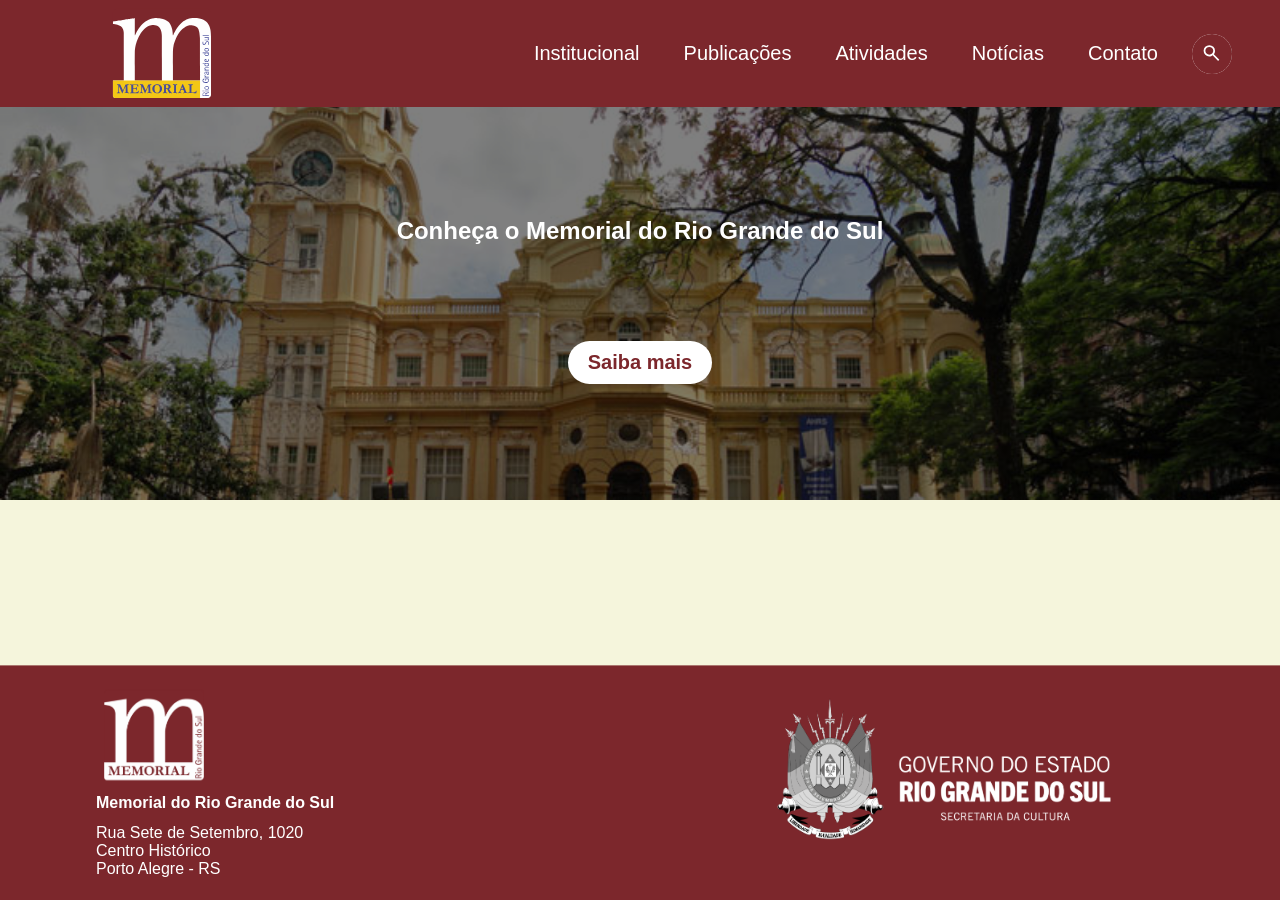
<file: index.html>
<!DOCTYPE html>
<html lang="pt-br">

<head>
  <meta charset="UTF-8">
  <meta name="viewport" content="width=device-width, initial-scale=1.0">
  <title>Memorial do Rio Grande do Sul</title>
  <meta name="description" content="">
  <link rel="icon" href="./src/assets/img/monocromatica_1.svg" type="image/svg+xml">
  <link rel="stylesheet" href="./src/style.css">
</head>

<body>
  <header>
    <a class="logo-inicial" href="./"><img src="./src/assets/img/logo.svg" alt="Memorial Logo"></a>
    <nav class="nav-site">
      <button id="hamburger-btn" class="hamburger-btn" aria-label="Menu Principal" aria-controls="menu" aria-expanded="true">
        <div class="menu-icon"></div>
        <div class="menu-icon"></div>
        <div class="menu-icon"></div>
      </button>
      <ul class="nav-lista" id="menu">
        <li class="item"><a href="./pages/institucional.html">Institucional</a></li>
        <li class="item"><a href="./pages/publicações.html">Publicações</a></li>
        <li class="item"><a href="./pages/atividades.html">Atividades</a></li>
        <li class="item"><a href="./pages/noticias.html">Notícias</a></li>
        <li class="item"><a href="./pages/contato.html">Contato</a></li>
        <li class="container-wrapper">
            <div class="input-wrapper">
              <div class="input">
                <input type="search" id="busca" placeholder="Buscar">
              </div>
                <svg class="icon" xmlns="http://www.w3.org/2000/svg" viewBox="0 -960 960 960" fill="#fff"><path d="M784-120 532-372q-30 24-69 38t-83 14q-109 0-184.5-75.5T120-580q0-109 75.5-184.5T380-840q109 0 184.5 75.5T640-580q0 44-14 83t-38 69l252 252-56 56ZM380-400q75 0 127.5-52.5T560-580q0-75-52.5-127.5T380-760q-75 0-127.5 52.5T200-580q0 75 52.5 127.5T380-400Z"/></svg>
            </div>
        </li>
      </ul>
    </nav>
  </header>
  <section>
   <div class="memorial-img img-container">
    <h1>Conheça o <strong>Memorial do Rio Grande do Sul</strong></h1>
    <a href="./pages/institucional.html" class="sm-botao">Saiba mais</a>
  </div> 
</section>
<main>
  <div></div>
</main>
  <footer>
    <a class="logo-final" href="./"><img src="./src/assets/img/monocromatica_1.png" alt=""></a>
    <h2 class="titulo-final">Memorial do Rio Grande do Sul</h2>
    <ul class="endereço">
      <li>Rua Sete de Setembro, 1020</li>
      <li>Centro Histórico</li>
      <li>Porto Alegre - RS</li>
    </ul>
    <a class="logo-sedac" href="https://cultura.rs.gov.br/inicial"><img src="./src/assets/img/sedacrs-logo.png" alt="Logo da Secretaria de Estado da Cultura do Rio Grande do Sul"></a>
  </footer>
<script src="./src/script.js" defer></script>
</body>

</html>
</file>
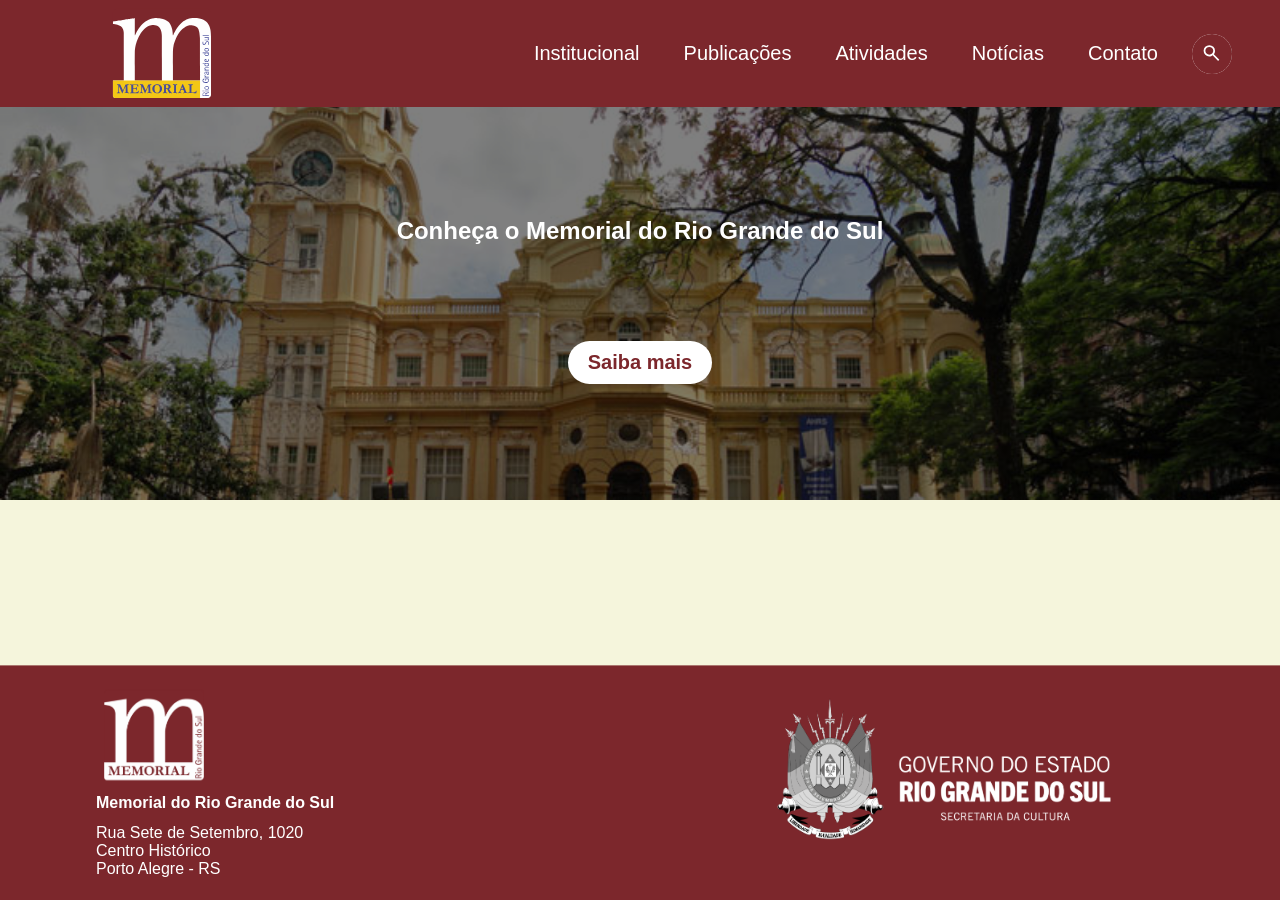
<file: src/index.html>
<!DOCTYPE html>
<html lang="pt-br">

<head>
  <meta charset="UTF-8">
  <meta name="viewport" content="width=device-width, initial-scale=1.0">
  <title>Memorial do Rio Grande do Sul</title>
  <meta name="description" content="">
  <link rel="icon" href="./img/monocromatica_1.svg" type="image/svg+xml">
  <link rel="stylesheet" href="./style.css">
</head>

<body>
  <header>
    <a class="logo-inicial" href="./"><img src="./assets/img/logo.svg" alt="Memorial Logo"></a>
    <nav class="nav-site">
      <button id="hamburger-btn" class="hamburger-btn" aria-label="Menu Principal" aria-controls="menu" aria-expanded="true">
        <div class="menu-icon"></div>
        <div class="menu-icon"></div>
        <div class="menu-icon"></div>
      </button>
      <ul class="nav-lista" id="menu">
        <li class="item"><a href="./pages/institucional.html">Institucional</a></li>
        <li class="item"><a href="./pages/publicações.html">Publicações</a></li>
        <li class="item"><a href="./pages/atividades.html">Atividades</a></li>
        <li class="item"><a href="./pages/noticias.html">Notícias</a></li>
        <li class="item"><a href="./pages/contato.html">Contato</a></li>
        <li class="container-wrapper">
            <div class="input-wrapper">
              <div class="input">
                <input type="search" id="busca" placeholder="Buscar">
              </div>
                <svg class="icon" xmlns="http://www.w3.org/2000/svg" viewBox="0 -960 960 960" fill="#fff"><path d="M784-120 532-372q-30 24-69 38t-83 14q-109 0-184.5-75.5T120-580q0-109 75.5-184.5T380-840q109 0 184.5 75.5T640-580q0 44-14 83t-38 69l252 252-56 56ZM380-400q75 0 127.5-52.5T560-580q0-75-52.5-127.5T380-760q-75 0-127.5 52.5T200-580q0 75 52.5 127.5T380-400Z"/></svg>
            </div>
        </li>
      </ul>
    </nav>
  </header>
  <section>
   <div class="memorial-img img-container">
    <h1>Conheça o <strong>Memorial do Rio Grande do Sul</strong></h1>
    <button href="#Institutional" class="sm-botao">Saiba mais</button>
  </div> 
</section>
<main>
  <div></div>
</main>
  <footer>
    <a class="logo-final" href="./"><img src="./assets/img/monocromatica_1.png" alt=""></a>
    <h2 class="titulo-final">Memorial do Rio Grande do Sul</h2>
    <ul class="endereço">
      <li>Rua Sete de Setembro, 1020</li>
      <li>Centro Histórico</li>
      <li>Porto Alegre - RS</li>
    </ul>
    <a class="logo-sedac" href="https://cultura.rs.gov.br/inicial"><img src="./assets/img/sedacrs-logo.png" alt="Logo da Secretaria de Estado da Cultura do Rio Grande do Sul"></a>
  </footer>
<script src="script.js" defer></script>
</body>

</html>
</file>
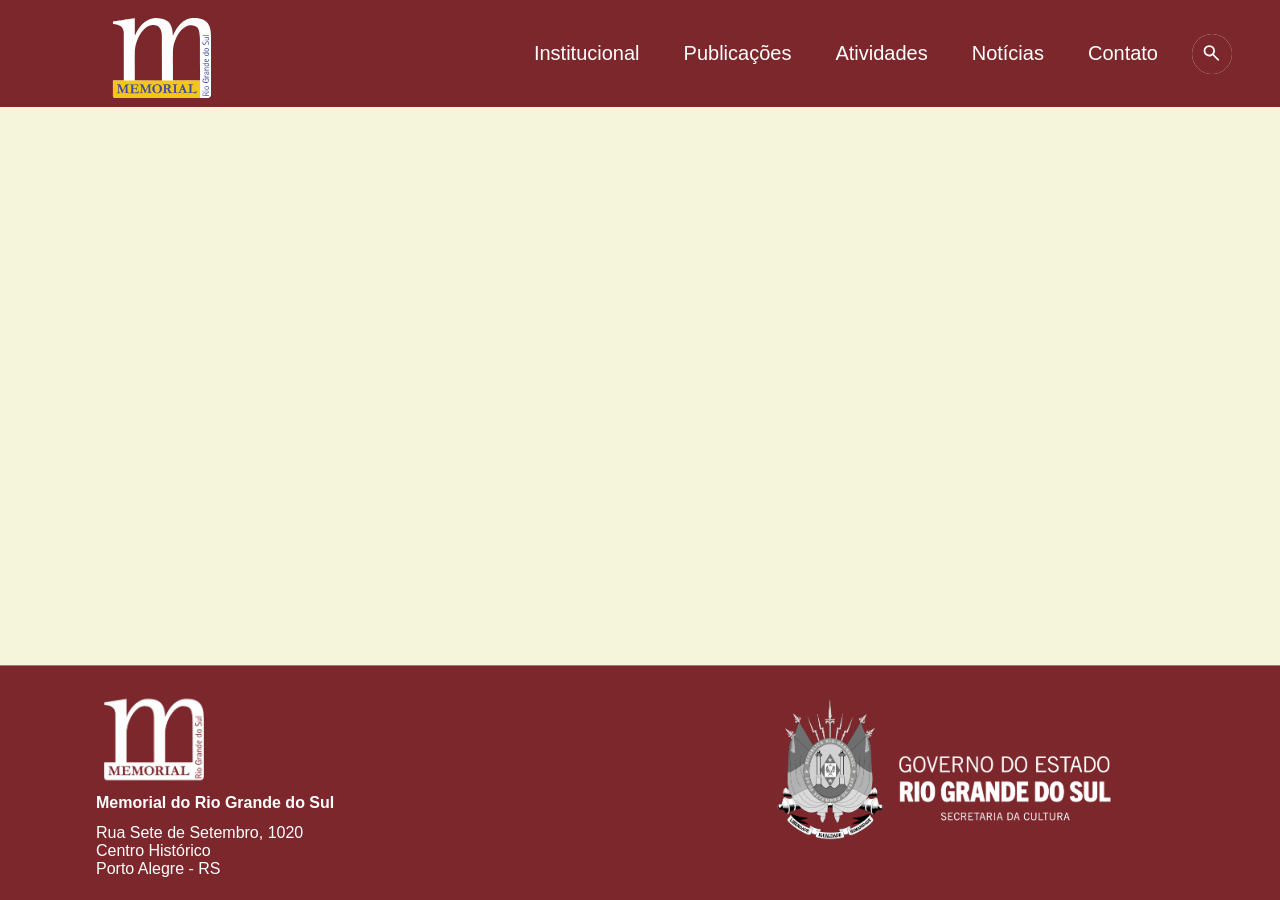
<file: pages/atividades.html>
<!DOCTYPE html>
<html lang="pt-br">
<head>
  <meta charset="UTF-8">
  <meta name="viewport" content="width=device-width, initial-scale=1.0">
  <title>Atividades</title>
  <link rel="icon" href="../assets/img/monocromatica_1.svg" type="image/svg+xml">
  <link rel="stylesheet" href="../src/style.css">
</head>
<body>
  <header>
    <a class="logo-inicial" href="../index.html"><img src="../src/assets/img/logo.svg" alt="Memorial Logo"></a>
    <nav class="nav-site">
      <button id="hamburger-btn" class="hamburger-btn" aria-label="Menu Principal" aria-controls="menu" aria-expanded="true">
        <div class="menu-icon"></div>
        <div class="menu-icon"></div>
        <div class="menu-icon"></div>
      </button>
      <ul class="nav-lista" id="menu">
        <li class="item"><a href="../pages/institucional.html">Institucional</a></li>
        <li class="item"><a href="../pages/publicações.html">Publicações</a></li>
        <li class="item"><a href="../pages/atividades.html">Atividades</a></li>
        <li class="item"><a href="../pages/noticias.html">Notícias</a></li>
        <li class="item"><a href="../pages/contato.html">Contato</a></li>
        <li class="container-wrapper">
            <div class="input-wrapper">
              <div class="input">
                <input type="search" id="busca" placeholder="Buscar">
              </div>
                <svg class="icon" xmlns="http://www.w3.org/2000/svg" viewBox="0 -960 960 960" fill="#fff"><path d="M784-120 532-372q-30 24-69 38t-83 14q-109 0-184.5-75.5T120-580q0-109 75.5-184.5T380-840q109 0 184.5 75.5T640-580q0 44-14 83t-38 69l252 252-56 56ZM380-400q75 0 127.5-52.5T560-580q0-75-52.5-127.5T380-760q-75 0-127.5 52.5T200-580q0 75 52.5 127.5T380-400Z"/></svg>
            </div>
        </li>
      </ul>
    </nav>
  </header>
  <footer>
    <a class="logo-final" href="./"><img src="../src/assets/img/monocromatica_1.png" alt=""></a>
    <h2 class="titulo-final">Memorial do Rio Grande do Sul</h2>
    <ul class="endereço">
      <li>Rua Sete de Setembro, 1020</li>
      <li>Centro Histórico</li>
      <li>Porto Alegre - RS</li>
    </ul>
    <a class="logo-sedac" href="https://cultura.rs.gov.br/inicial"><img src="../src/assets/img/sedacrs-logo.png" alt="Logo da Secretaria de Estado da Cultura do Rio Grande do Sul"></a>
  </footer>
<script src="../src/script.js" defer></script>
</body>
</html>
</file>
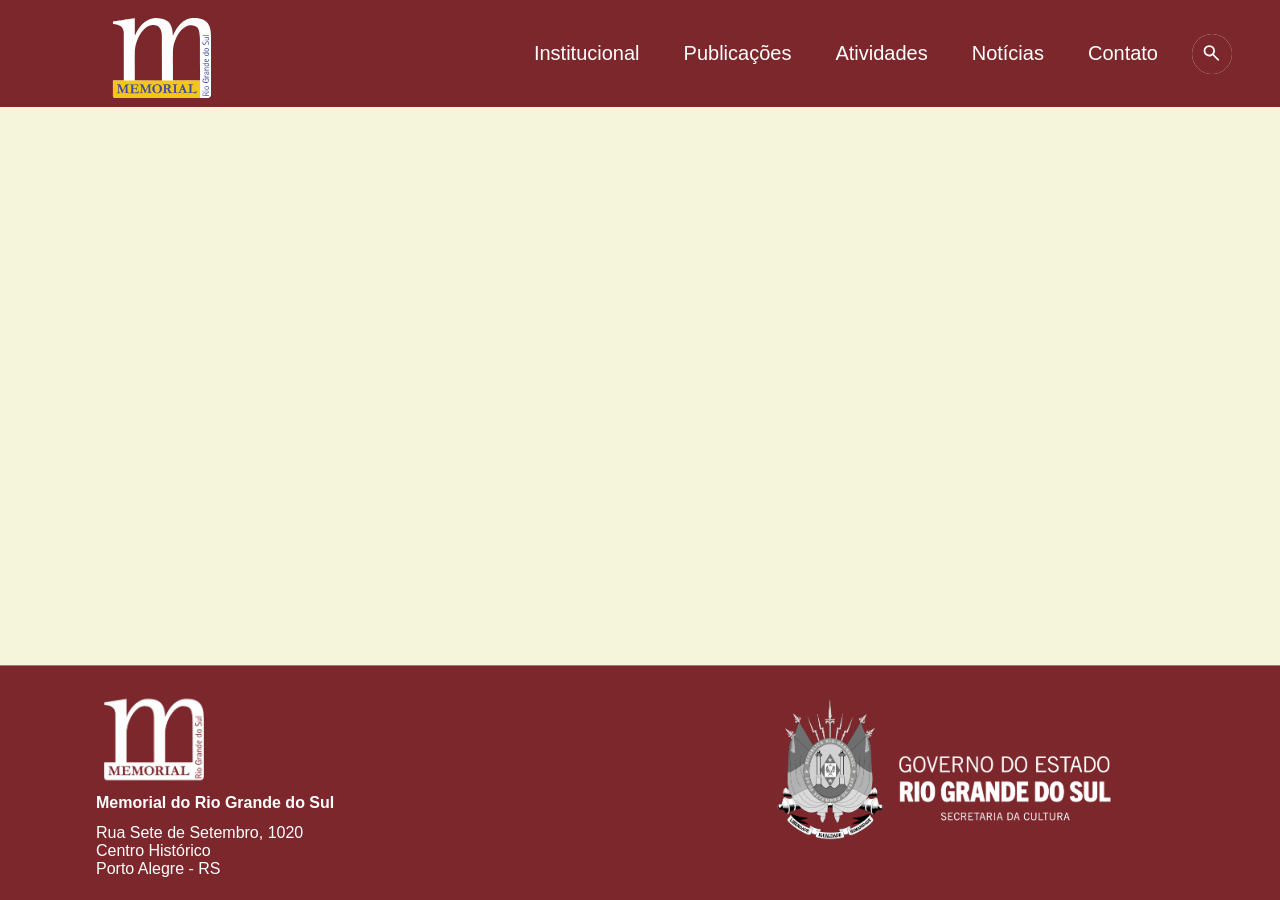
<file: pages/contato.html>
<!DOCTYPE html>
<html lang="pt-br">
<head>
  <meta charset="UTF-8">
  <meta name="viewport" content="width=device-width, initial-scale=1.0">
  <title>Contato</title>
  <link rel="icon" href="../assets/img/monocromatica_1.svg" type="image/svg+xml">
  <link rel="stylesheet" href="../src/style.css">
</head>
<body>
  <header>
    <a class="logo-inicial" href="../index.html"><img src="../src/assets/img/logo.svg" alt="Memorial Logo"></a>
    <nav class="nav-site">
      <button id="hamburger-btn" class="hamburger-btn" aria-label="Menu Principal" aria-controls="menu" aria-expanded="true">
        <div class="menu-icon"></div>
        <div class="menu-icon"></div>
        <div class="menu-icon"></div>
      </button>
      <ul class="nav-lista" id="menu">
        <li class="item"><a href="../pages/institucional.html">Institucional</a></li>
        <li class="item"><a href="../pages/publicações.html">Publicações</a></li>
        <li class="item"><a href="../pages/atividades.html">Atividades</a></li>
        <li class="item"><a href="../pages/noticias.html">Notícias</a></li>
        <li class="item"><a href="../pages/contato.html">Contato</a></li>
        <li class="container-wrapper">
            <div class="input-wrapper">
              <div class="input">
                <input type="search" id="busca" placeholder="Buscar">
              </div>
                <svg class="icon" xmlns="http://www.w3.org/2000/svg" viewBox="0 -960 960 960" fill="#fff"><path d="M784-120 532-372q-30 24-69 38t-83 14q-109 0-184.5-75.5T120-580q0-109 75.5-184.5T380-840q109 0 184.5 75.5T640-580q0 44-14 83t-38 69l252 252-56 56ZM380-400q75 0 127.5-52.5T560-580q0-75-52.5-127.5T380-760q-75 0-127.5 52.5T200-580q0 75 52.5 127.5T380-400Z"/></svg>
            </div>
        </li>
      </ul>
    </nav>
  </header>
  <footer>
    <a class="logo-final" href="./"><img src="../src/assets/img/monocromatica_1.png" alt=""></a>
    <h2 class="titulo-final">Memorial do Rio Grande do Sul</h2>
    <ul class="endereço">
      <li>Rua Sete de Setembro, 1020</li>
      <li>Centro Histórico</li>
      <li>Porto Alegre - RS</li>
    </ul>
    <a class="logo-sedac" href="https://cultura.rs.gov.br/inicial"><img src="../src/assets/img/sedacrs-logo.png" alt="Logo da Secretaria de Estado da Cultura do Rio Grande do Sul"></a>
  </footer>
<script src="../src/script.js" defer></script>
</body>
</html>
</file>
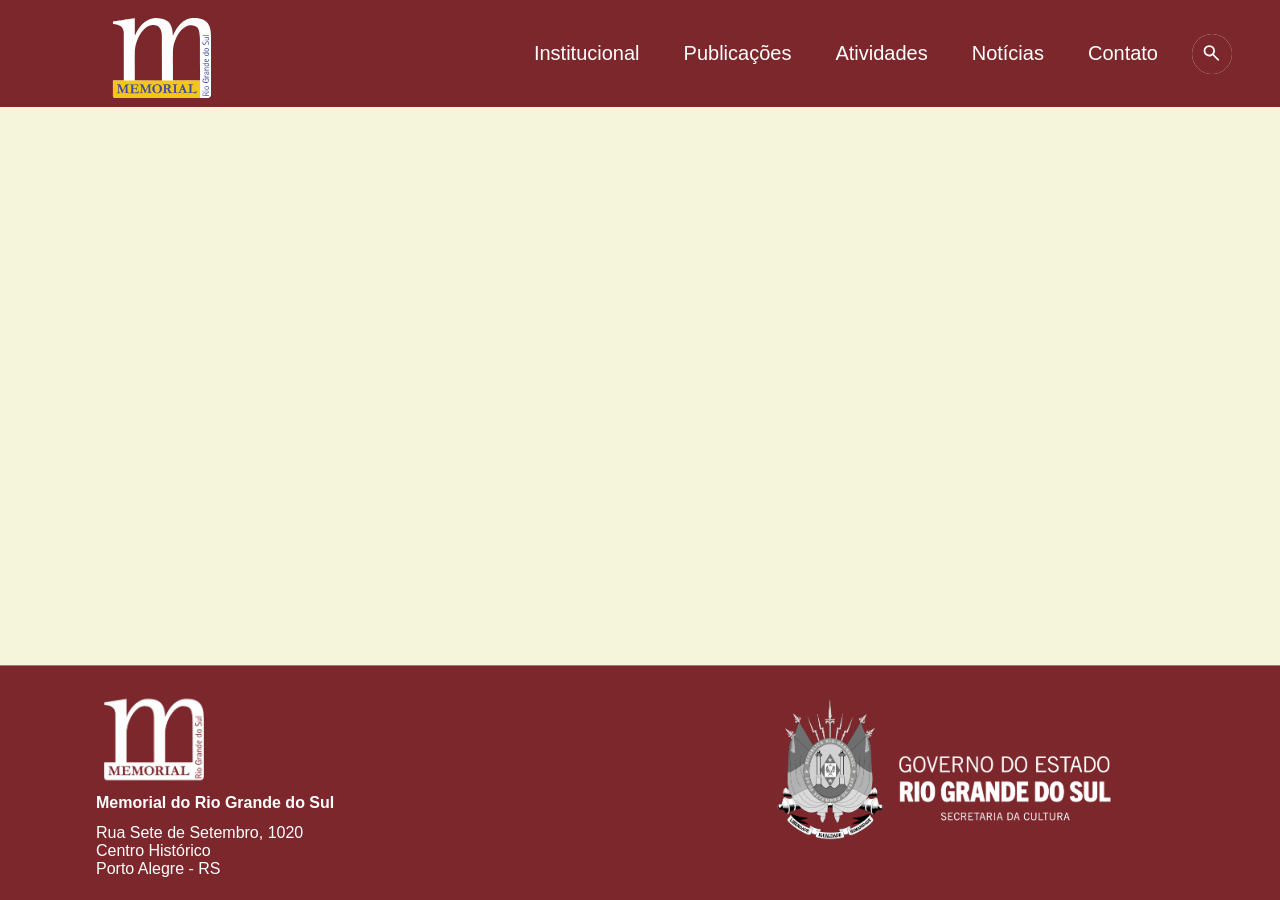
<file: pages/institucional.html>
<!DOCTYPE html>
<html lang="pt-br">
<head>
  <meta charset="UTF-8">
  <meta name="viewport" content="width=device-width, initial-scale=1.0">
  <title>Institucional</title>
  <link rel="icon" href="../assets/img/monocromatica_1.svg" type="image/svg+xml">
  <link rel="stylesheet" href="../src/style.css">
</head>
<body>
  <header>
    <a class="logo-inicial" href="../index.html"><img src="../src/assets/img/logo.svg" alt="Memorial Logo"></a>
    <nav class="nav-site">
      <button id="hamburger-btn" class="hamburger-btn" aria-label="Menu Principal" aria-controls="menu" aria-expanded="true">
        <div class="menu-icon"></div>
        <div class="menu-icon"></div>
        <div class="menu-icon"></div>
      </button>
      <ul class="nav-lista" id="menu">
        <li class="item"><a href="../pages/institucional.html">Institucional</a></li>
        <li class="item"><a href="../pages/publicações.html">Publicações</a></li>
        <li class="item"><a href="../pages/atividades.html">Atividades</a></li>
        <li class="item"><a href="../pages/noticias.html">Notícias</a></li>
        <li class="item"><a href="../pages/contato.html">Contato</a></li>
        <li class="container-wrapper">
            <div class="input-wrapper">
              <div class="input">
                <input type="search" id="busca" placeholder="Buscar">
              </div>
                <svg class="icon" xmlns="http://www.w3.org/2000/svg" viewBox="0 -960 960 960" fill="#fff"><path d="M784-120 532-372q-30 24-69 38t-83 14q-109 0-184.5-75.5T120-580q0-109 75.5-184.5T380-840q109 0 184.5 75.5T640-580q0 44-14 83t-38 69l252 252-56 56ZM380-400q75 0 127.5-52.5T560-580q0-75-52.5-127.5T380-760q-75 0-127.5 52.5T200-580q0 75 52.5 127.5T380-400Z"/></svg>
            </div>
        </li>
      </ul>
    </nav>
  </header>
  <footer>
    <a class="logo-final" href="./"><img src="../src/assets/img/monocromatica_1.png" alt=""></a>
    <h2 class="titulo-final">Memorial do Rio Grande do Sul</h2>
    <ul class="endereço">
      <li>Rua Sete de Setembro, 1020</li>
      <li>Centro Histórico</li>
      <li>Porto Alegre - RS</li>
    </ul>
    <a class="logo-sedac" href="https://cultura.rs.gov.br/inicial"><img src="../src/assets/img/sedacrs-logo.png" alt="Logo da Secretaria de Estado da Cultura do Rio Grande do Sul"></a>
  </footer>
<script src="../src/script.js" defer></script>
</body>
</html>
</file>
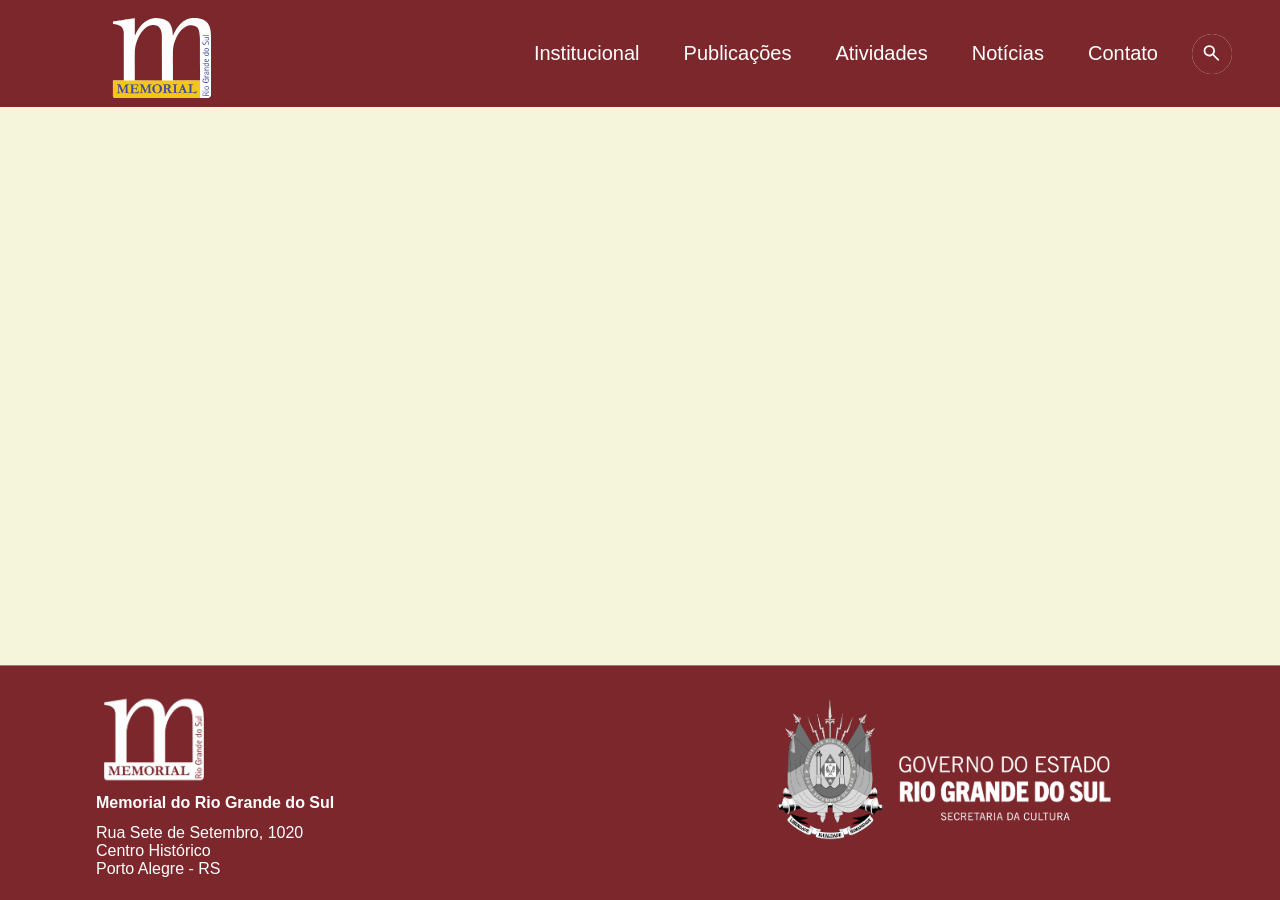
<file: pages/noticias.html>
<!DOCTYPE html>
<html lang="pt-br">
<head>
  <meta charset="UTF-8">
  <meta name="viewport" content="width=device-width, initial-scale=1.0">
  <title>Notícias</title>
  <link rel="icon" href="../assets/img/monocromatica_1.svg" type="image/svg+xml">
  <link rel="stylesheet" href="../src/style.css">
</head>
<body>
  <header>
    <a class="logo-inicial" href="../index.html"><img src="../src/assets/img/logo.svg" alt="Memorial Logo"></a>
    <nav class="nav-site">
      <button id="hamburger-btn" class="hamburger-btn" aria-label="Menu Principal" aria-controls="menu" aria-expanded="true">
        <div class="menu-icon"></div>
        <div class="menu-icon"></div>
        <div class="menu-icon"></div>
      </button>
      <ul class="nav-lista" id="menu">
        <li class="item"><a href="../pages/institucional.html">Institucional</a></li>
        <li class="item"><a href="../pages/publicações.html">Publicações</a></li>
        <li class="item"><a href="../pages/atividades.html">Atividades</a></li>
        <li class="item"><a href="../pages/noticias.html">Notícias</a></li>
        <li class="item"><a href="../pages/contato.html">Contato</a></li>
        <li class="container-wrapper">
            <div class="input-wrapper">
              <div class="input">
                <input type="search" id="busca" placeholder="Buscar">
              </div>
                <svg class="icon" xmlns="http://www.w3.org/2000/svg" viewBox="0 -960 960 960" fill="#fff"><path d="M784-120 532-372q-30 24-69 38t-83 14q-109 0-184.5-75.5T120-580q0-109 75.5-184.5T380-840q109 0 184.5 75.5T640-580q0 44-14 83t-38 69l252 252-56 56ZM380-400q75 0 127.5-52.5T560-580q0-75-52.5-127.5T380-760q-75 0-127.5 52.5T200-580q0 75 52.5 127.5T380-400Z"/></svg>
            </div>
        </li>
      </ul>
    </nav>
  </header>
  <footer>
    <a class="logo-final" href="./"><img src="../src/assets/img/monocromatica_1.png" alt=""></a>
    <h2 class="titulo-final">Memorial do Rio Grande do Sul</h2>
    <ul class="endereço">
      <li>Rua Sete de Setembro, 1020</li>
      <li>Centro Histórico</li>
      <li>Porto Alegre - RS</li>
    </ul>
    <a class="logo-sedac" href="https://cultura.rs.gov.br/inicial"><img src="../src/assets/img/sedacrs-logo.png" alt="Logo da Secretaria de Estado da Cultura do Rio Grande do Sul"></a>
  </footer>
<script src="../src/script.js" defer></script>
</body>
</html>
</file>
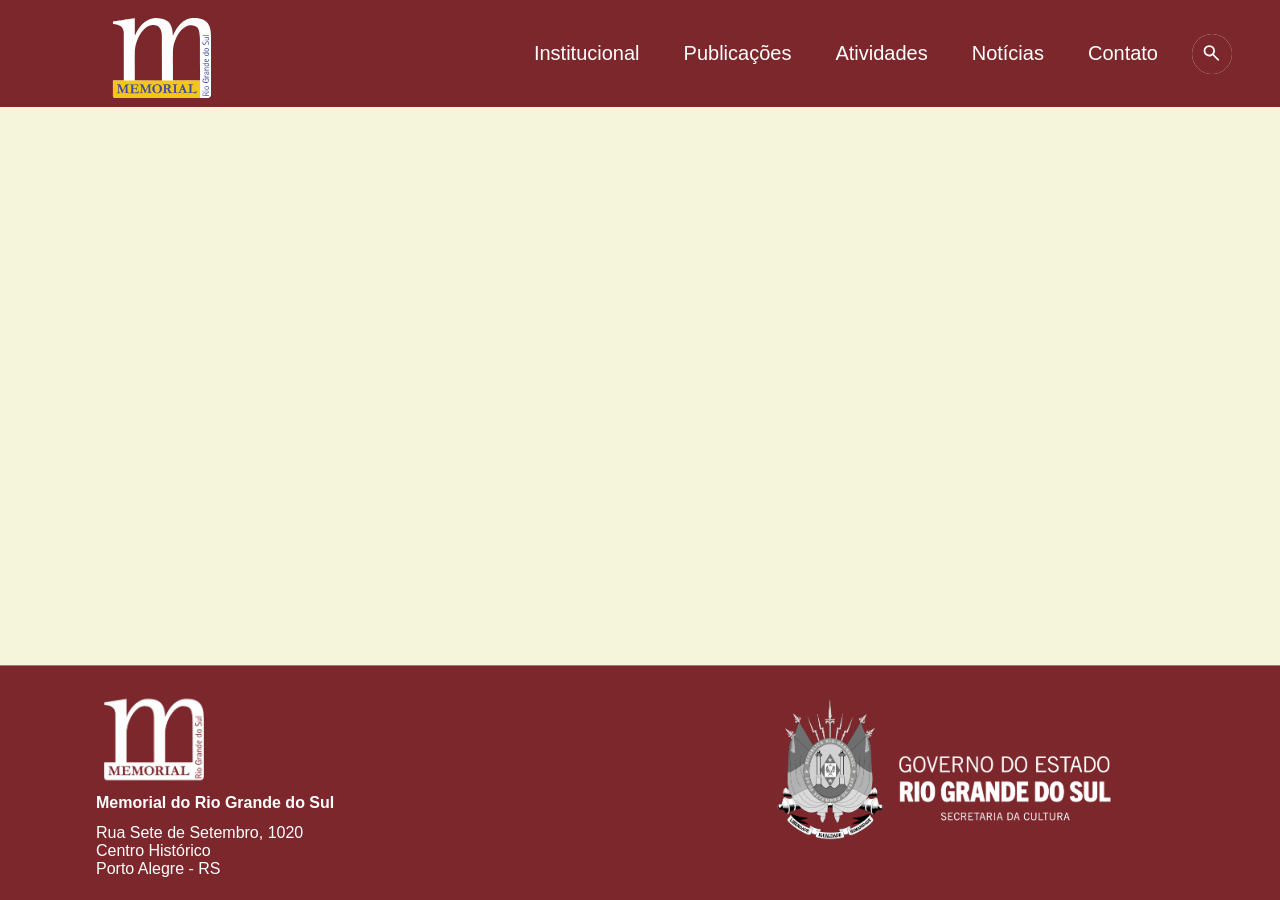
<file: pages/publicações.html>
<!DOCTYPE html>
<html lang="pt-br">
<head>
  <meta charset="UTF-8">
  <meta name="viewport" content="width=device-width, initial-scale=1.0">
  <title>Publicações</title>
  <link rel="icon" href="../assets/img/monocromatica_1.svg" type="image/svg+xml">
  <link rel="stylesheet" href="../src/style.css">
</head>
<body>
  <header>
    <a class="logo-inicial" href="../index.html"><img src="../src/assets/img/logo.svg" alt="Memorial Logo"></a>
    <nav class="nav-site">
      <button id="hamburger-btn" class="hamburger-btn" aria-label="Menu Principal" aria-controls="menu" aria-expanded="true">
        <div class="menu-icon"></div>
        <div class="menu-icon"></div>
        <div class="menu-icon"></div>
      </button>
      <ul class="nav-lista" id="menu">
        <li class="item"><a href="../pages/institucional.html">Institucional</a></li>
        <li class="item"><a href="../pages/publicações.html">Publicações</a></li>
        <li class="item"><a href="../pages/atividades.html">Atividades</a></li>
        <li class="item"><a href="../pages/noticias.html">Notícias</a></li>
        <li class="item"><a href="../pages/contato.html">Contato</a></li>
        <li class="container-wrapper">
            <div class="input-wrapper">
              <div class="input">
                <input type="search" id="busca" placeholder="Buscar">
              </div>
                <svg class="icon" xmlns="http://www.w3.org/2000/svg" viewBox="0 -960 960 960" fill="#fff"><path d="M784-120 532-372q-30 24-69 38t-83 14q-109 0-184.5-75.5T120-580q0-109 75.5-184.5T380-840q109 0 184.5 75.5T640-580q0 44-14 83t-38 69l252 252-56 56ZM380-400q75 0 127.5-52.5T560-580q0-75-52.5-127.5T380-760q-75 0-127.5 52.5T200-580q0 75 52.5 127.5T380-400Z"/></svg>
            </div>
        </li>
      </ul>
    </nav>
  </header>
  <footer>
    <a class="logo-final" href="./"><img src="../src/assets/img/monocromatica_1.png" alt=""></a>
    <h2 class="titulo-final">Memorial do Rio Grande do Sul</h2>
    <ul class="endereço">
      <li>Rua Sete de Setembro, 1020</li>
      <li>Centro Histórico</li>
      <li>Porto Alegre - RS</li>
    </ul>
    <a class="logo-sedac" href="https://cultura.rs.gov.br/inicial"><img src="../src/assets/img/sedacrs-logo.png" alt="Logo da Secretaria de Estado da Cultura do Rio Grande do Sul"></a>
  </footer>
<script src="../src/script.js" defer></script>
</body>
</html>
</file>
<file: src/style.css>
@import url(./styles/header.css);
@import url(./styles/footer.css);
@import url(./styles/home.css);

* {
  margin: 0;
  box-sizing: border-box;
}

body {
  font-family: Arial, Helvetica, sans-serif;
  min-height: 100vh;
  padding-top: 100px;
  background-color: beige;
}

h1, h2, h3, h4, h5, h6, p, a, ul, li {
  padding: 0;
}

a {
  color: inherit;
}

a,
ul,
li {
  text-decoration: none;
  font-size: 20px;
}

ul {
  padding: 0px;
  list-style: none;
}

img {
  max-width: 100%;
  height: auto;
  display: block;
}
</file>
